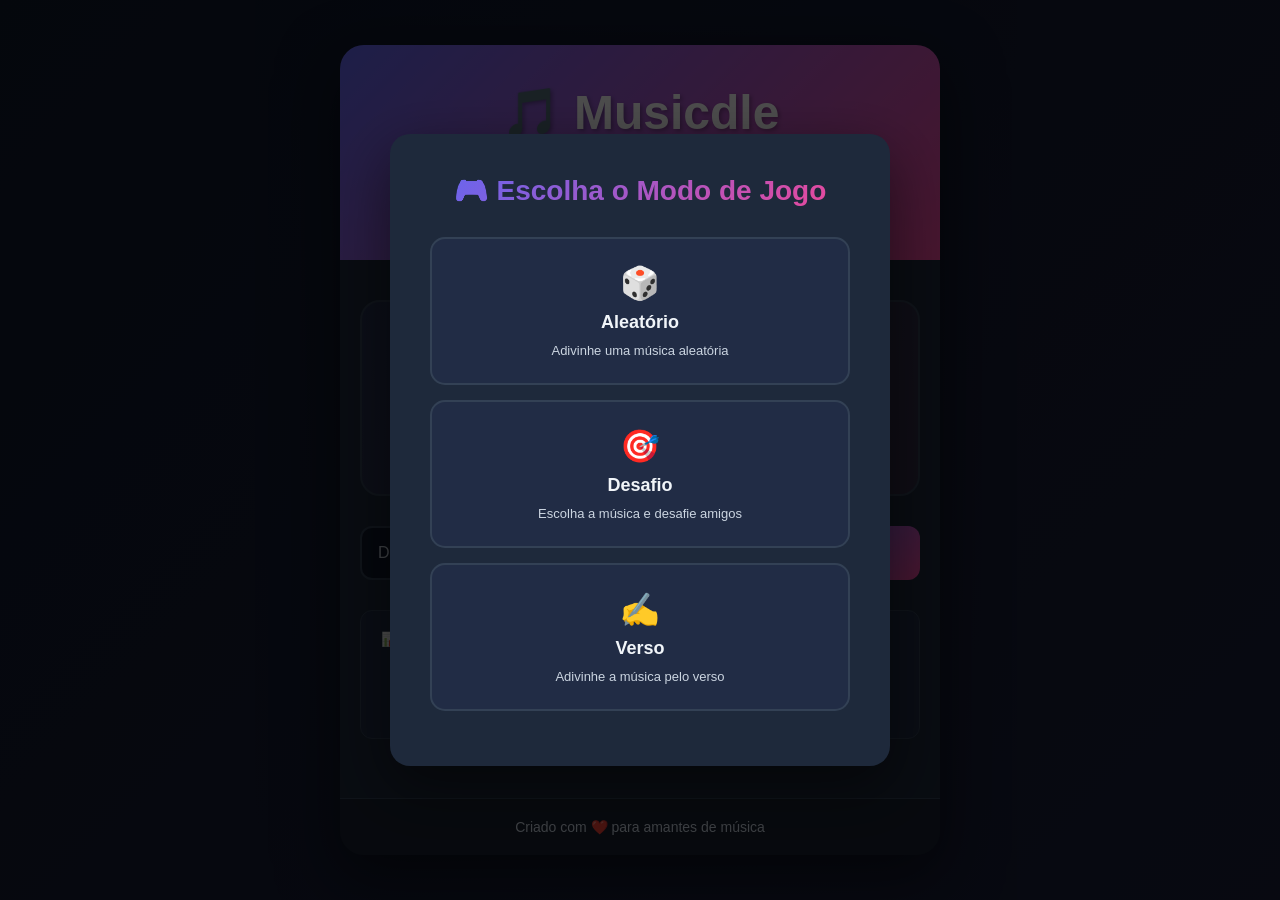
<file: index.html>
<!DOCTYPE html>
<html lang="pt-BR">
<head>
    <meta charset="UTF-8">
    <meta name="viewport" content="width=device-width, initial-scale=1.0">
    <title>Musicdle - Adivinhe a Música!</title>
    <link rel="stylesheet" href="style.css">
</head>
<body>
    <div class="container">
        <!-- Modal de seleção de modo de jogo -->
        <div id="modeSelectionModal" class="mode-modal">
            <div class="mode-modal-content">
                <h2>🎮 Escolha o Modo de Jogo</h2>
                
                <button class="mode-btn mode-btn-random" onclick="iniciarModoAleatorio()">
                    <span class="mode-icon">🎲</span>
                    <span class="mode-title">Aleatório</span>
                    <span class="mode-desc">Adivinhe uma música aleatória</span>
                </button>
                
                <button class="mode-btn mode-btn-challenge" onclick="abrirSeletorMusicas()">
                    <span class="mode-icon">🎯</span>
                    <span class="mode-title">Desafio</span>
                    <span class="mode-desc">Escolha a música e desafie amigos</span>
                </button>
                
                <button class="mode-btn mode-btn-lyrics" onclick="iniciarModoVerso()">
                    <span class="mode-icon">✍️</span>
                    <span class="mode-title">Verso</span>
                    <span class="mode-desc">Adivinhe a música pelo verso</span>
                </button>
            </div>
        </div>

        <!-- Modal de seleção de música para desafio -->
        <div id="musicSelectorModal" class="mode-modal hidden">
            <div class="mode-modal-content music-selector-content">
                <h2>🎵 Escolha a Música para o Desafio</h2>
                
                <input 
                    type="text" 
                    id="musicSearchInput" 
                    class="music-search-input" 
                    placeholder="Pesquise pela música ou artista..."
                    oninput="filtrarMusicasParaDesafio(this.value)"
                >
                
                <div id="musicSelectorList" class="music-selector-list">
                    <!-- As músicas vão aparecer aqui -->
                </div>
            </div>
        </div>
        <!-- Cabeçalho -->
        <header class="header">
            <h1>🎵 Musicdle</h1>
            <p class="subtitle">Adivinhe a música do dia!</p>
            <button id="changeModeBtn" class="btn-change-mode" onclick="abrirSeletorDeModo()">🔁 Trocar modo</button>
        </header>

        <!-- Área do jogo -->
        <main class="game-area">
            <!-- Display do jogo -->
            <div class="music-display">
                <div class="album-art">🎭</div>
                <p class="music-info" id="musicInfoText">Adivinhe a música pelos seus chutes!</p>
                <p class="verse-clue hidden" id="verseClue">Verso será exibido aqui (modo verso).</p>
            </div>

            <!-- Campo de input com autocomplete -->
            <div class="input-section">
                <div class="input-wrapper">
                    <input 
                        type="text" 
                        id="guessInput" 
                        class="input-field" 
                        placeholder="Digite o nome da música" 
                        autocomplete="off"
                    >
                    <div id="suggestionsList" class="suggestions-list hidden"></div>
                </div>
                <button id="guessBtn" class="btn-guess">Chutar</button>
            </div>

            <!-- Mensagem de feedback -->
            <div id="feedback" class="feedback hidden"></div>

            <!-- Sistema de dicas desbloqueáveis -->
            <div id="hintsUnlock" class="hints-unlock hidden">
                <button id="unlockArtistaBtn" class="hint-unlock-btn hidden" onclick="revelarArtista()">
                    🔓 Revelar Artista (3+ erros)
                </button>
                <button id="unlockObraBtn" class="hint-unlock-btn hidden" onclick="revelarObra()">
                    🔓 Revelar Obra (5+ erros)
                </button>
                <button id="unlockPersonagemBtn" class="hint-unlock-btn hidden" onclick="revelarPersonagem()">
                    🔓 Revelar Personagem (10+ erros)
                </button>
                <button id="giveUpBtn" class="hint-unlock-btn hidden" onclick="revelarMusica()">
                    ⛔ Desistir e revelar música (12+ erros)
                </button>
            </div>

            <!-- Dicas reveladas -->
            <div id="revealedHints" class="revealed-hints hidden">
                <div id="obraRevealed" class="hint-revealed hidden">
                    <span class="hint-revealed-label">Obra:</span>
                    <span id="obraText" class="hint-revealed-value"></span>
                </div>
                <div id="artistaRevealed" class="hint-revealed hidden">
                    <span class="hint-revealed-label">Artista:</span>
                    <span id="artistaText" class="hint-revealed-value"></span>
                </div>
                <div id="personagemRevealed" class="hint-revealed hidden">
                    <span class="hint-revealed-label">Personagem:</span>
                    <span id="personagemText" class="hint-revealed-value"></span>
                </div>
            </div>

            <!-- Botão para nova rodada (aparece após vitória) -->
            <button id="newGameBtn" class="btn-new-game hidden">Próxima Música</button>

            <!-- Tabela de tentativas com dicas -->
            <div class="attempts-section">
                <h3>📊 Seus Chutes</h3>
                <div id="attemptsTable" class="attempts-table">
                    <p class="empty-state">Nenhum chute ainda</p>
                </div>
            </div>
        </main>

        <!-- Rodapé -->
        <footer class="footer">
            <p>Criado com ❤️ para amantes de música</p>
        </footer>
    </div>

    <script src="script.js"></script>
</body>
</html>
</file>
<file: style.css>
/* ============================================
   MUSICDLE - Estilos CSS
   Tema: Colorido e moderno
   ============================================ */

* {
    margin: 0;
    padding: 0;
    box-sizing: border-box;
}

/* Cores principais */
:root {
    --primary-color: #6366f1;      /* Indigo */
    --secondary-color: #ec4899;    /* Rosa */
    --success-color: #10b981;      /* Verde */
    --error-color: #ef4444;        /* Vermelho */
    --background: #0f172a;         /* Azul muito escuro */
    --surface: #1e293b;            /* Azul escuro */
    --text-primary: #f1f5f9;       /* Branco */
    --text-secondary: #cbd5e1;     /* Cinza claro */
    --border-color: #334155;       /* Cinza médio */
}

/* Body e background */
body {
    font-family: 'Segoe UI', Tahoma, Geneva, Verdana, sans-serif;
    background: linear-gradient(135deg, var(--background) 0%, #1a1f3a 100%);
    color: var(--text-primary);
    min-height: 100vh;
    display: flex;
    justify-content: center;
    align-items: center;
    padding: 20px;
}

/* Container principal */
.container {
    width: 100%;
    max-width: 600px;
    background: var(--surface);
    border-radius: 24px;
    box-shadow: 0 20px 60px rgba(0, 0, 0, 0.5);
    overflow: hidden;
    display: flex;
    flex-direction: column;
    min-height: 90vh;
}

/* Header */
.header {
    background: linear-gradient(135deg, var(--primary-color), var(--secondary-color));
    padding: 40px 20px;
    text-align: center;
    color: white;
}

.header h1 {
    font-size: 48px;
    font-weight: bold;
    margin-bottom: 10px;
    text-shadow: 2px 2px 4px rgba(0, 0, 0, 0.3);
}

.header .subtitle {
    font-size: 16px;
    opacity: 0.9;
    font-weight: 300;
}

/* Área do jogo */
.game-area {
    flex: 1;
    padding: 40px 20px;
    display: flex;
    flex-direction: column;
    gap: 30px;
}

/* Display da música */
.music-display {
    text-align: center;
    padding: 30px;
    background: linear-gradient(135deg, rgba(99, 102, 241, 0.1), rgba(236, 72, 153, 0.1));
    border-radius: 20px;
    border: 2px solid var(--border-color);
}

.album-art {
    font-size: 80px;
    margin-bottom: 20px;
    animation: bounce 2s infinite;
}

@keyframes bounce {
    0%, 100% {
        transform: translateY(0);
    }
    50% {
        transform: translateY(-10px);
    }
}

.music-info {
    font-size: 16px;
    color: var(--text-secondary);
    font-style: italic;
}

.verse-clue {
    margin-top: 12px;
    font-size: 16px;
    color: #eeeeee;
    background: linear-gradient(120deg, rgba(10, 10, 10, 0.90), rgba(30, 30, 30, 0.88));
    border: 1px solid rgba(150, 150, 150, 0.3);
    box-shadow: inset 0 0 18px rgba(0, 0, 0, 0.5), 0 0 16px rgba(0, 0, 0, 0.7);
    border-radius: 12px;
    padding: 14px 16px;
    font-weight: 600;
    backdrop-filter: blur(4px);
    text-shadow: 0 0 3px rgba(255, 255, 255, 0.14);
}

.verse-clue.hidden {
    display: none;
}

/* Seção de input */
.input-section {
    display: flex;
    gap: 12px;
}

.input-wrapper {
    flex: 1;
    position: relative;
}

.input-field {
    width: 100%;
    padding: 16px;
    border: 2px solid var(--border-color);
    border-radius: 12px;
    background: var(--background);
    color: var(--text-primary);
    font-size: 16px;
    transition: all 0.3s ease;
    outline: none;
}

.input-field:focus {
    border-color: var(--primary-color);
    box-shadow: 0 0 0 3px rgba(99, 102, 241, 0.1);
}

.input-field::placeholder {
    color: var(--text-secondary);
}

.btn-change-mode {
    margin-top: 12px;
    padding: 10px 16px;
    border: 2px solid rgba(255,255,255,0.35);
    border-radius: 999px;
    background: rgba(255,255,255,0.08);
    color: #f8fafc;
    font-weight: 600;
    cursor: pointer;
    transition: all 0.3s ease;
}

.btn-change-mode:hover {
    transform: translateY(-1px);
    background: rgba(255,255,255,0.15);
}

/* Sistema de dicas desbloqueáveis */
.hints-unlock {
    display: flex;
    flex-wrap: wrap;
    gap: 10px;
    padding: 15px;
    background: rgba(236, 72, 153, 0.1);
    border-radius: 12px;
    border: 1px solid var(--secondary-color);
}

.hints-unlock.hidden {
    display: none;
}

.hint-unlock-btn {
    padding: 10px 16px;
    background: rgba(236, 72, 153, 0.2);
    color: var(--secondary-color);
    border: 2px solid var(--secondary-color);
    border-radius: 8px;
    font-size: 13px;
    font-weight: 600;
    cursor: pointer;
    transition: all 0.3s ease;
    flex: 1;
    min-width: 150px;
}

.hint-unlock-btn:hover:not(.hidden) {
    background: rgba(236, 72, 153, 0.4);
    transform: translateY(-2px);
    box-shadow: 0 5px 15px rgba(236, 72, 153, 0.3);
}

.hint-unlock-btn.hidden {
    display: none;
}

/* Dicas reveladas */
.revealed-hints {
    padding: 15px;
    background: rgba(16, 185, 129, 0.1);
    border-radius: 12px;
    border: 1px solid var(--success-color);
    display: flex;
    flex-direction: column;
    gap: 10px;
}

.revealed-hints.hidden {
    display: none;
}

.hint-revealed {
    display: flex;
    align-items: center;
    gap: 10px;
    padding: 10px 12px;
    background: rgba(16, 185, 129, 0.2);
    border-radius: 8px;
    animation: slideDown 0.3s ease;
}

.hint-revealed.hidden {
    display: none;
}

.hint-revealed-label {
    font-size: 12px;
    color: var(--text-secondary);
    text-transform: uppercase;
    font-weight: 600;
    letter-spacing: 0.5px;
}

.hint-revealed-value {
    color: var(--success-color);
    font-weight: 600;
    font-size: 14px;
    flex: 1;
}

/* Sistema de sugestões */
.suggestions-list {
    position: absolute;
    top: 100%;
    left: 0;
    right: 0;
    background: var(--background);
    border: 2px solid var(--border-color);
    border-top: none;
    border-radius: 0 0 12px 12px;
    max-height: 150px;
    overflow-y: auto;
    z-index: 1000;
    margin-top: -2px;
}

.suggestions-list.hidden {
    display: none;
}

/* Scrollbar da lista de sugestões */
.suggestions-list::-webkit-scrollbar {
    width: 6px;
}

.suggestions-list::-webkit-scrollbar-track {
    background: transparent;
}

.suggestions-list::-webkit-scrollbar-thumb {
    background: rgba(99, 102, 241, 0.4);
    border-radius: 3px;
}

.suggestions-list::-webkit-scrollbar-thumb:hover {
    background: rgba(99, 102, 241, 0.6);
}

.suggestion-item {
    padding: 12px 16px;
    cursor: pointer;
    transition: all 0.2s ease;
    border-bottom: 1px solid var(--border-color);
}

.suggestion-item:hover {
    background: rgba(99, 102, 241, 0.15);
    padding-left: 24px;
}

.suggestion-item:last-child {
    border-bottom: none;
}

.suggestion-title {
    font-weight: 600;
    color: var(--text-primary);
}

.suggestion-artist {
    font-size: 13px;
    color: var(--text-secondary);
}

/* Botão Chutar */
.btn-guess {
    padding: 16px 32px;
    background: linear-gradient(135deg, var(--primary-color), var(--secondary-color));
    color: white;
    border: none;
    border-radius: 12px;
    font-size: 16px;
    font-weight: bold;
    cursor: pointer;
    transition: all 0.3s ease;
    white-space: nowrap;
}

.btn-guess:hover:not(:disabled) {
    transform: translateY(-2px);
    box-shadow: 0 10px 20px rgba(99, 102, 241, 0.3);
}

.btn-guess:active:not(:disabled) {
    transform: translateY(0);
}

.btn-guess:disabled {
    opacity: 0.5;
    cursor: not-allowed;
}

/* Feedback */
.feedback {
    padding: 20px;
    border-radius: 12px;
    font-weight: bold;
    font-size: 18px;
    text-align: center;
    animation: slideDown 0.3s ease;
    display: flex;
    align-items: center;
    justify-content: center;
    gap: 10px;
}

@keyframes slideDown {
    from {
        opacity: 0;
        transform: translateY(-10px);
    }
    to {
        opacity: 1;
        transform: translateY(0);
    }
}

.feedback.success {
    background: rgba(16, 185, 129, 0.15);
    color: var(--success-color);
    border: 2px solid var(--success-color);
}

.feedback.error {
    background: rgba(239, 68, 68, 0.15);
    color: var(--error-color);
    border: 2px solid var(--error-color);
}

.feedback.hidden {
    display: none;
}

/* Seção de tentativas - Tabela */
.attempts-section {
    padding: 20px;
    background: rgba(99, 102, 241, 0.05);
    border-radius: 12px;
    border: 1px solid var(--border-color);
}

.attempts-section h3 {
    font-size: 14px;
    color: var(--text-secondary);
    margin-bottom: 15px;
    text-transform: uppercase;
    letter-spacing: 1px;
}

.attempts-table {
    display: flex;
    flex-direction: column;
    gap: 12px;
}

.attempt-row {
    padding: 15px;
    background: rgba(0, 0, 0, 0.2);
    border-radius: 8px;
    border-left: 4px solid var(--border-color);
    animation: slideDown 0.3s ease;
}

.attempt-row.correct {
    border-left-color: var(--success-color);
    background: rgba(16, 185, 129, 0.05);
}

.attempt-row.incorrect {
    border-left-color: var(--error-color);
    background: rgba(239, 68, 68, 0.05);
}

.attempt-row-title {
    font-weight: 600;
    color: var(--text-primary);
    margin-bottom: 10px;
}

.attempt-hints {
    display: grid;
    grid-template-columns: repeat(auto-fit, minmax(100px, 1fr));
    gap: 8px;
}

.attempt-hint {
    padding: 8px;
    background: rgba(0, 0, 0, 0.3);
    border-radius: 6px;
    font-size: 12px;
    border-left: 3px solid var(--border-color);
}

.attempt-hint.correct {
    border-left-color: var(--success-color);
    background: rgba(16, 185, 129, 0.1);
    color: var(--success-color);
}

.attempt-hint.incorrect {
    border-left-color: var(--error-color);
    background: rgba(239, 68, 68, 0.1);
    color: var(--error-color);
}

.attempt-hint-label {
    display: block;
    font-size: 10px;
    opacity: 0.8;
    text-transform: uppercase;
    margin-bottom: 3px;
}

.attempt-hint-value {
    font-weight: 600;
}

.empty-state {
    color: var(--text-secondary);
    font-size: 14px;
    font-style: italic;
    text-align: center;
    padding: 20px;
}

/* Botão Nova Rodada */
.btn-new-game {
    padding: 16px 32px;
    background: linear-gradient(135deg, var(--success-color), #059669);
    color: white;
    border: none;
    border-radius: 12px;
    font-size: 16px;
    font-weight: bold;
    cursor: pointer;
    transition: all 0.3s ease;
    align-self: center;
    margin-bottom: 20px;
}

.btn-new-game:hover:not(.hidden) {
    transform: translateY(-2px);
    box-shadow: 0 10px 20px rgba(16, 185, 129, 0.3);
}

.btn-new-game.hidden {
    display: none;
}

/* Footer */
.footer {
    padding: 20px;
    text-align: center;
    color: var(--text-secondary);
    font-size: 14px;
    border-top: 1px solid var(--border-color);
    background: rgba(0, 0, 0, 0.2);
}

/* Modal de seleção de modo de jogo */
.mode-modal {
    position: fixed;
    top: 0;
    left: 0;
    right: 0;
    bottom: 0;
    background: rgba(0, 0, 0, 0.7);
    display: flex;
    justify-content: center;
    align-items: center;
    z-index: 2000;
    animation: fadeIn 0.3s ease;
}

.mode-modal.hidden {
    display: none;
}

.mode-modal-content {
    background: var(--surface);
    border-radius: 20px;
    padding: 40px;
    max-width: 500px;
    width: 90%;
    box-shadow: 0 20px 60px rgba(0, 0, 0, 0.5);
    text-align: center;
}

.mode-modal-content h2 {
    font-size: 28px;
    margin-bottom: 30px;
    background: linear-gradient(135deg, var(--primary-color), var(--secondary-color));
    -webkit-background-clip: text;
    -webkit-text-fill-color: transparent;
    background-clip: text;
}

.mode-btn {
    display: flex;
    flex-direction: column;
    align-items: center;
    gap: 10px;
    width: 100%;
    padding: 25px;
    margin-bottom: 15px;
    border: 2px solid var(--border-color);
    border-radius: 15px;
    background: rgba(99, 102, 241, 0.05);
    color: var(--text-primary);
    cursor: pointer;
    transition: all 0.3s ease;
    font-size: 16px;
    font-weight: 600;
}

.mode-btn:hover {
    transform: translateY(-3px);
    box-shadow: 0 10px 30px rgba(99, 102, 241, 0.2);
}

.mode-btn.mode-btn-random:hover {
    border-color: var(--primary-color);
    background: rgba(99, 102, 241, 0.15);
}

.mode-btn.mode-btn-challenge:hover {
    border-color: var(--secondary-color);
    background: rgba(236, 72, 153, 0.15);
}

.mode-icon {
    font-size: 32px;
}

.mode-title {
    font-size: 18px;
    font-weight: 700;
}

.mode-desc {
    font-size: 13px;
    color: var(--text-secondary);
    font-weight: 400;
}

/* Modal de seletor de músicas */
.music-selector-content {
    max-width: 600px;
    max-height: 80vh;
    display: flex;
    flex-direction: column;
}

.music-search-input {
    padding: 15px;
    margin-bottom: 20px;
    border: 2px solid var(--border-color);
    border-radius: 12px;
    background: var(--background);
    color: var(--text-primary);
    font-size: 15px;
    outline: none;
    transition: all 0.3s ease;
}

.music-search-input:focus {
    border-color: var(--primary-color);
    box-shadow: 0 0 0 3px rgba(99, 102, 241, 0.1);
}

.music-selector-list {
    overflow-y: auto;
    flex: 1;
    display: flex;
    flex-direction: column;
    gap: 8px;
}

.music-selector-item {
    padding: 15px;
    background: rgba(99, 102, 241, 0.1);
    border: 1px solid var(--border-color);
    border-radius: 10px;
    cursor: pointer;
    transition: all 0.2s ease;
    text-align: left;
}

.music-selector-item:hover {
    background: rgba(99, 102, 241, 0.2);
    transform: translateX(5px);
    border-color: var(--primary-color);
}

.music-selector-item-title {
    font-weight: 600;
    color: var(--text-primary);
    margin-bottom: 3px;
}

.music-selector-item-artist {
    font-size: 13px;
    color: var(--text-secondary);
}


@media (max-width: 480px) {
    .container {
        border-radius: 16px;
        min-height: 100vh;
    }

    .header h1 {
        font-size: 36px;
    }

    .header .subtitle {
        font-size: 14px;
    }

    .game-area {
        padding: 25px 15px;
        gap: 20px;
    }

    .album-art {
        font-size: 60px;
    }

    .input-section {
        flex-direction: column;
    }

    .btn-guess {
        width: 100%;
    }

    .attempts-list {
        justify-content: center;
    }
}
</file>
